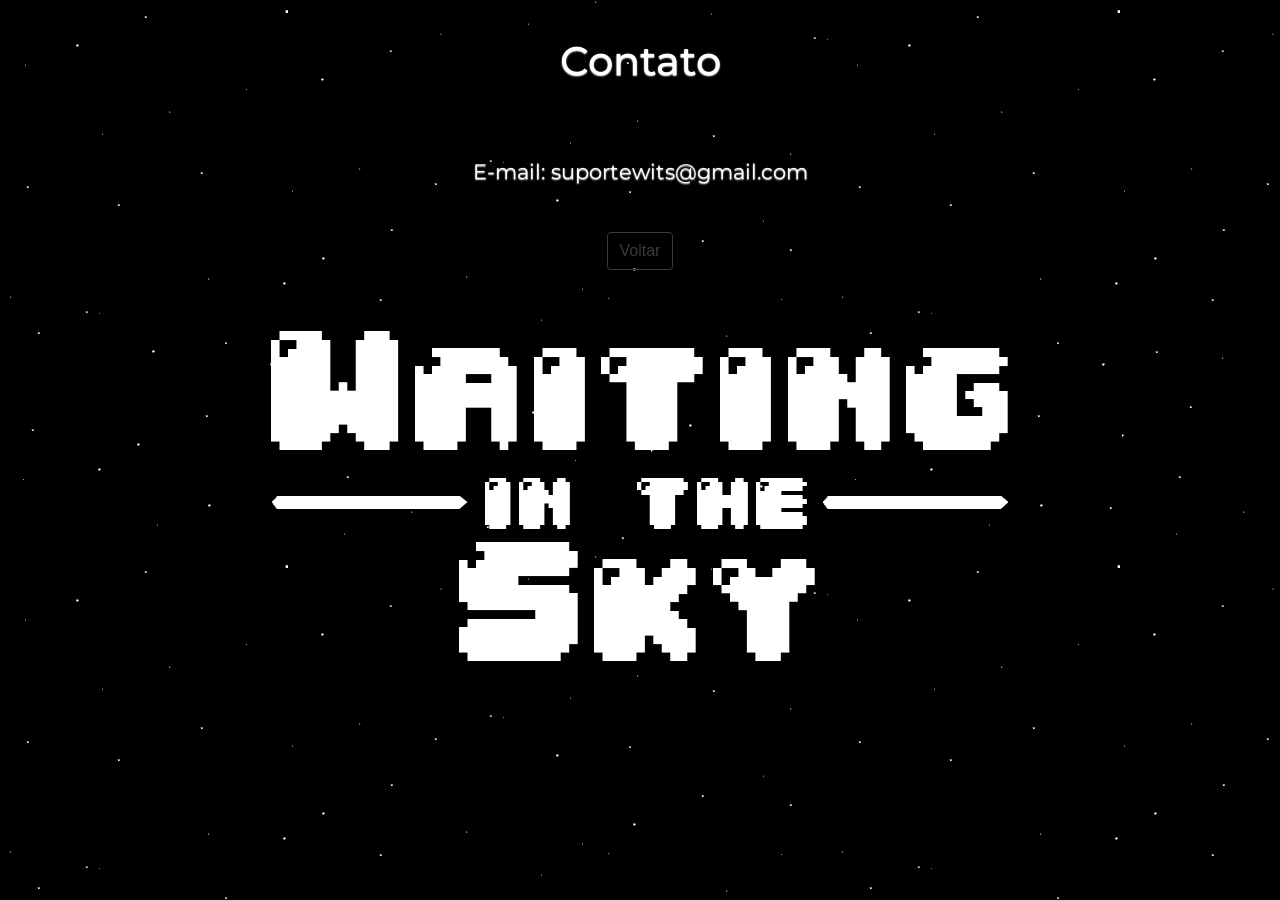
<file: site/contato.html>
<!doctype html>

<html lang="pt-br">

<head>

	<title>Contato</title>

	<meta charset="utf-8">
	<meta name="viewport" content="width=device-width, initial-scale=1, shrink-to-fit=no">
	<link rel="stylesheet" href="https://stackpath.bootstrapcdn.com/bootstrap/4.1.1/css/bootstrap.min.css" integrity="sha384-WskhaSGFgHYWDcbwN70/dfYBj47jz9qbsMId/iRN3ewGhXQFZCSftd1LZCfmhktB" crossorigin="anonymous">
	<link href="https://fonts.googleapis.com/css?family=Montserrat" rel="stylesheet">
	<link href="https://fonts.googleapis.com/css?family=Raleway" rel="stylesheet">	
	<link rel="stylesheet" href="https://cdnjs.cloudflare.com/ajax/libs/animate.css/3.5.2/animate.min.css">
	<link rel="shortcut icon" href="css/img/favicon.ico">
	<link rel="stylesheet" type="text/css" href="css/style.css">

</head>

<body id="fundocontato">

	<div class="center">

		<div class="texto">

			<br>

			<h1 class=" animated bounceInDown">Contato</h1>

			<br>

			<p class=" animated fadeInRight"> 
				<br>

				E-mail: suportewits@gmail.com

				<br>

			</p>

		</div>

		<br>

		<p  class=" animated fadeIn"><a class=" btn btn-outline-dark" href = "/index.html" > Voltar </a></p>

	</div>

	<div class="center">

		<p class=" animated fadeInLeft"><img class="logocontato" src="css/img/logo.png" alt="Logo do nome do jogo" title="Logo do jogo"></p>

	</div>

</body>

</html>
</file>
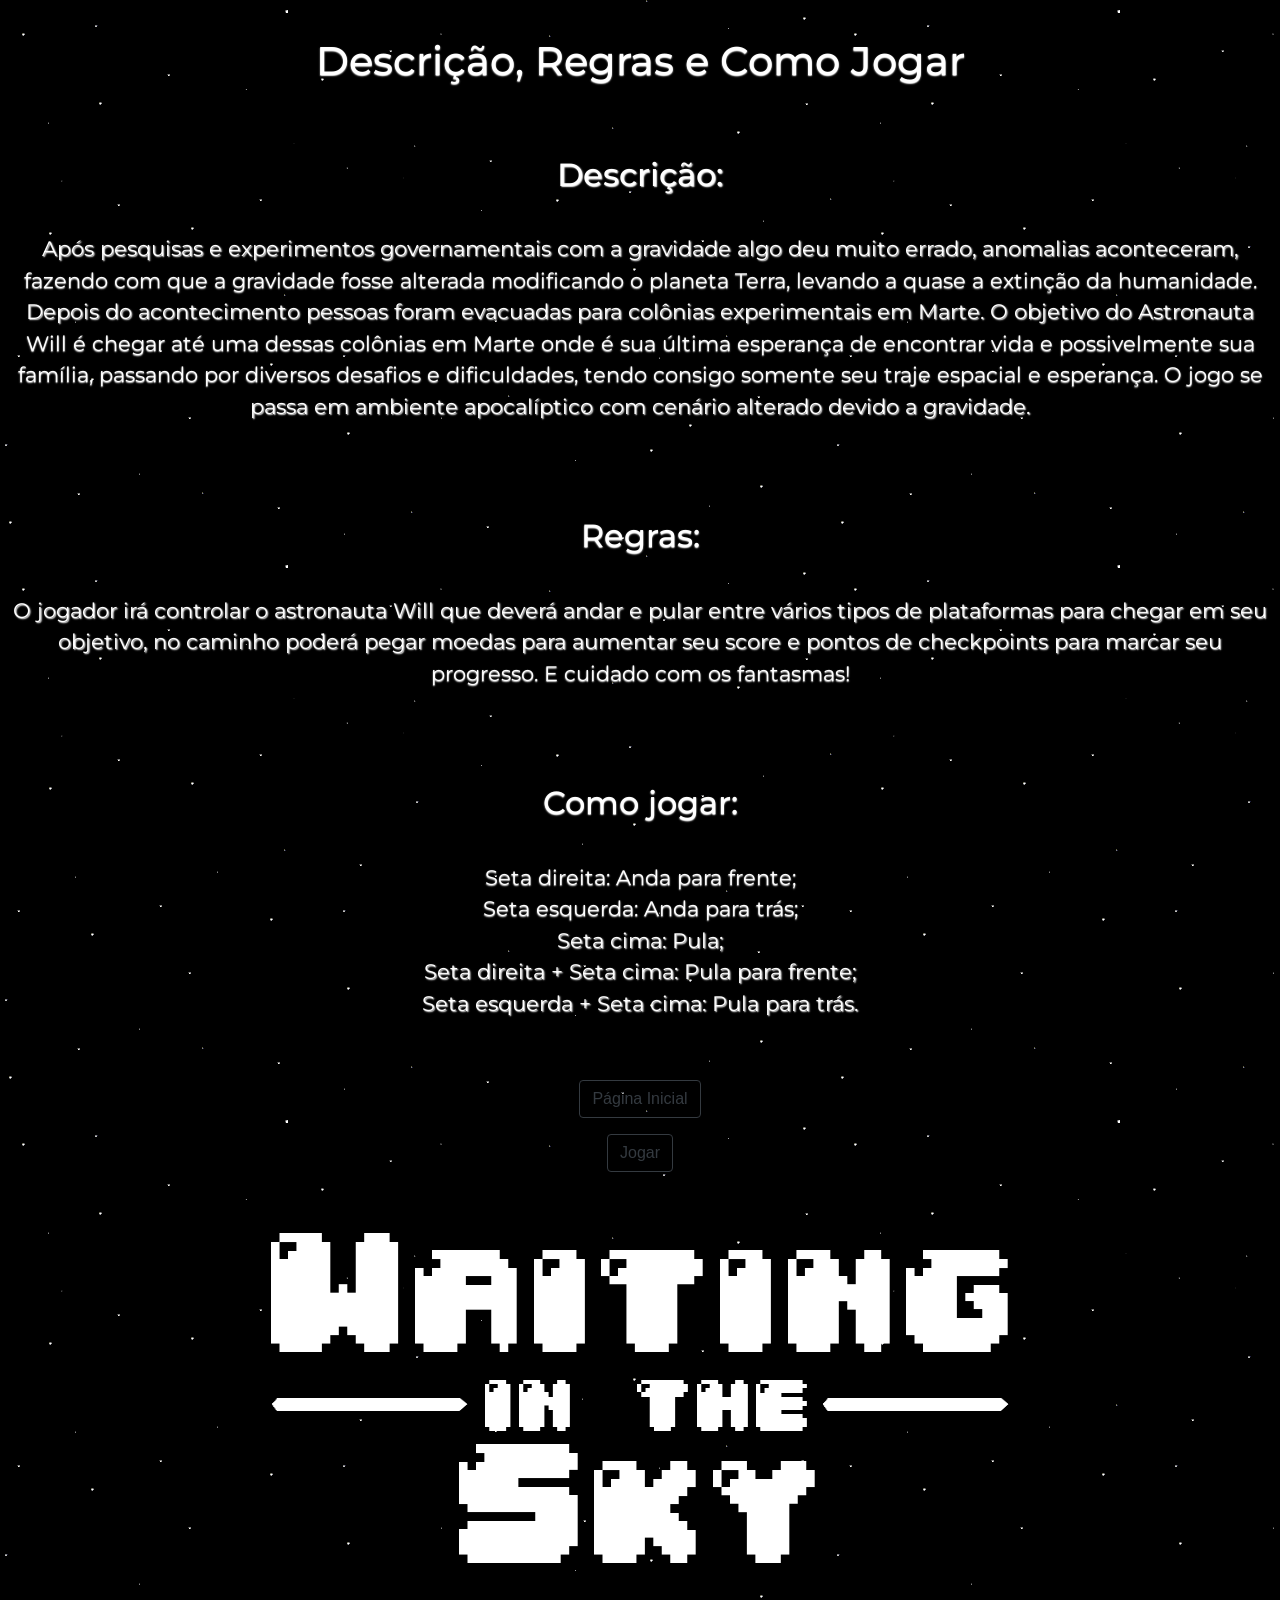
<file: site/regras.html>
<!doctype html>

<html lang="pt-br">

<head>

	<title>Regras do Jogo</title>

	<meta charset="utf-8">
	<meta name="viewport" content="width=device-width, initial-scale=1, shrink-to-fit=no">
	<link rel="stylesheet" href="https://stackpath.bootstrapcdn.com/bootstrap/4.1.1/css/bootstrap.min.css" integrity="sha384-WskhaSGFgHYWDcbwN70/dfYBj47jz9qbsMId/iRN3ewGhXQFZCSftd1LZCfmhktB" crossorigin="anonymous">
	<link href="https://fonts.googleapis.com/css?family=Montserrat" rel="stylesheet">
	<link href="https://fonts.googleapis.com/css?family=Raleway" rel="stylesheet">
	<link rel="stylesheet" href="https://cdnjs.cloudflare.com/ajax/libs/animate.css/3.5.2/animate.min.css">
	<link rel="shortcut icon" href="css/img/favicon.ico">
	<link rel="stylesheet" type="text/css" href="css/style.css">

</head>	

<body id="fundoregras">

	<div class="center">

		<div class="texto">

			<br>

			<h1 class=" animated bounceInDown"> Descrição, Regras e Como Jogar </h1>

			<br><br>

			<h2 class=" animated fadeInDown">Descrição:</h2>
			<br>
			<article class=" animated fadeInRight">Após pesquisas e experimentos governamentais com a gravidade algo deu muito errado, anomalias aconteceram, fazendo com que a gravidade fosse alterada modificando o planeta Terra, levando a quase a extinção da humanidade. Depois do acontecimento pessoas foram evacuadas para colônias experimentais em Marte. O objetivo do Astronauta Will é chegar até uma dessas colônias em Marte onde é sua última esperança de encontrar vida e possivelmente sua família, passando por diversos desafios e dificuldades, tendo consigo somente seu traje espacial e esperança. O jogo se passa em ambiente apocalíptico com cenário alterado devido a gravidade.</article>

			<br><br><br>

			<h2 class= "animated fadeInDown">Regras:</h2> 
			<br>
			<article class="animated fadeInLeft">O jogador irá controlar o astronauta Will que deverá andar e pular entre vários tipos de plataformas para chegar em seu objetivo, no caminho poderá pegar moedas para aumentar seu score e pontos de checkpoints para marcar seu progresso. E cuidado com os fantasmas!</article>

			<br><br><br>

			<h2 class=" animated fadeInDown">Como jogar:</h2> 
			<br>
			<article class=" animated fadeInRight">Seta direita: Anda para frente;
				<br>
				Seta esquerda: Anda para trás;
				<br>
				Seta cima: Pula;
				<br>
				Seta direita + Seta cima: Pula para frente;
				<br>
				Seta esquerda + Seta cima: Pula para trás.
			</article>

			<br>

		</div>

		<br>

		<p class=" animated fadeIn"><a class=" btn btn-outline-dark" href = "/index.html"  > Página Inicial </a></p>
		<p class=" animated fadeIn"><a class=" btn btn-outline-dark" href = "/site/jogo.php"  > Jogar </a></p>

	</div>

	<div class="center">

		<p class=" animated fadeInLeft"><img  class="logoregras" src="css/img/logo.png" alt="Logo do nome do jogo" title="Logo do jogo"></p>

	</div>

</body>

</html>
</file>
<file: site/css/style.css>
/*========================index======================*/
#fundoindex{
	background-image: url(img/imgindex.png);
	background-color: black;
}

#inputlogin:hover{
	opacity: 0.6;
	transition: 0.2s ease-out;
}

#inputsenha:hover{
	opacity: 0.6;
	transition: 0.2s ease-out;
}

#inputnome:hover{
	opacity: 0.6;
	transition: 0.2s ease-out;
}

#inputemail:hover{
	opacity: 0.6;
	transition: 0.2s ease-out;
}

#inputdatanasc:hover{
	opacity: 0.6;
	transition: 0.2s ease-out;
}

#inputrsenha:hover{
	opacity: 0.6;
	transition: 0.2s ease-out;
}

#textoindex1{
	text-decoration: none;
	color: inherit;
}

#textoindex2{
	text-decoration: none;
	color: inherit;
}

#textoindex3{
	text-decoration: none;
	color: inherit;
}

#logoindex{
	max-width:100%;
	height:auto;
	text-align: center;
}

.center{
	text-align: center;
}

.blocoindex{
	margin-top: -1%;
	width: 250px;
	color: white;
	margin-left: auto;
	margin-right: auto;
}

.wrapper p{
	width: 190px;
	height: 35px;
	color: black;
	background-color: white;
	margin-top:-25%;
	margin-left: -155px;
	display: block;
	position: fixed;
	border-radius: 1%;
	transition: all 0.3s cubic-bezier(0.800,0,0,1);
	transition: all 0.3s cubic-bezier(0.800,0,0,1);
	transition: all 0.3s cubic-bezier(0.800,0,0,1);
	position: absolute ;
}

.wrapper p:hover{
	margin-left: 0px;
}

@media only screen and (min-width: 768px) and (max-width: 959px) {
	#logoindex{
		margin-top: 10%;
	}

	#logorecupera{
		margin-top: 10%;
	}

	#logoranking{
		margin-top: 100px;
	}
}

@media only screen and (max-width: 767px) {
	#logoindex{
		margin-top: 10%;
	}

	#logorecupera{
		margin-top: 10%;
	}

	#logoranking{
		margin-top: 100px;
	}

}

@media only screen and (min-width: 480px) and (max-width: 767px) {
	#logoindex{
		margin-top: 10%;
	}

	#logorecupera{
		margin-top: 10%;
	}

	#logoranking{
		margin-top: 100px;
	}

}

@media only screen and (max-width: 479px) {
	#logoindex{
		margin-top: 10%;
	}

	#logorecupera{
		margin-top: 10%;
	}

	#logoranking{
		margin-top: 100px;
	}

}
@media only screen and (min-width : 1500px) and (max-width : 1920px)
{ 
	#logoindex{
		margin-top: 10px;
	}

	#logorecupera{
		margin-top: 100px;
	}

	#logoranking{
		margin-top: 100px;
	}
}

/*========================cadastro======================*/

#fundocadastro{
	background-image: url(img/imgcadastro.png);
	background-color: black;
}

.blococadastro{
	margin-top: 3%;
	width: 250px;
	color: white;
	margin-left: 15%;
	float: left;
}

#logocadastro{
	max-width:100%;
	height:auto;
	margin-top: 12.3%;
	text-align: center;
}

/*========================recupera======================*/

#fundorecupera{
	background-image: url(img/imgrecupera.png);
	background-color: black;
}


.blocorecupera{
	margin-top: -1%;
	width: 250px;
	color: white;
	margin-left: auto;
	margin-right: auto;
}

#logorecupera{
	max-width:100%;
	height:auto;
	text-align: center;
}

/*========================contato======================*/

#fundocontato{
	background-image: url(img/imgcontato.png);
	background-color: black;
}

.texto{
	font-family:'Montserrat', sans-serif;
	font-size: 21px; 
	padding: 5px;
	opacity: 1;
	color: white;
	text-shadow: 0.8px 0.8px 1.5px  white;
}

.logocontato{

	max-width:100%;
	height:auto;
	text-align: center;
}

/*========================ranking======================*/

.score1{
	margin-left: 7%;
	color: white;
}

.score2{
	margin-left: 7%;
	color: white;
}

.score3{
	margin-left: 7%;
	color: white;
}

.cry{

	/*text-align: left;*/
	
}

.cry2{

	
}

.cry3{


}

#fundoranking{
	background-image: url(img/imgranking.png);
	background-color: black;
}

.resultado1{

	width: 350px;
	height: 600px;
	overflow: auto;
	background-color: black; 
	font-family:'Raleway', sans-serif;
	font-size: 20px;
}

.resultado2{

	width: 350px;
	height: 600px;
	overflow: auto;
	background-color: black;  
	font-family:'Raleway', sans-serif;
	font-size: 20px;
}

.resultado3{

	width: 350px;
	height: 600px;
	overflow: auto;
	background-color: black;
	font-family:'Raleway', sans-serif;
	font-size: 20px;
}

#logoranking{
	margin-top: 5%;
	max-width:100%;
	height:auto;
	text-align: center;
}

.container{
	display: flex;
	flex-direction: row;
	flex-flow: row wrap;
	justify-content: space-around;
}

.level{
	font-family:'Raleway', sans-serif;
	font-size: 28px;
}

/*========================regras======================*/

#fundoregras{
	background-image: url(img/imgregras.png);
	background-color: black;
}

.logoregras{
	max-width:100%;
	height:auto;
	text-align: center;
}

/*========================jogo======================*/

#fundojogo{
	background-image: url(img/imgjogo.png);
	background-color: black;
}

#game{
	margin-left: 9%;
	margin-right: 9%;
	margin-top: 3%;
}

.blocoinfo{
	margin-top: 2%;
	color: white;
}

.dado1{
	font-family:'Raleway', sans-serif;
	font-size: 20px;
}

.dado2{
	font-family:'Raleway', sans-serif;
	font-size: 20px;
	padding-left: 2%;
}

.dado3{
	font-family:'Raleway', sans-serif;
	font-size: 20px;
	padding-left: 2%;
}

.dado4{
	font-family:'Raleway', sans-serif;
	font-size: 20px;
	padding-left: 2%;
}

/*========================ADM======================*/

#fundoadm{
	background-color: gray;
}

.tabela{
	list-style-type:none;
}

.blocoadm{
	margin-top: -1%;
	width: 260px;
	margin-left: auto;
	margin-right: auto;
}

.blocobtn{
	margin-top: -1%;
	width: 240px;
	margin-left: 2%;
}

/*========================alterar======================*/

#fundorecupera{
	background-image: url(img/imgalterar.png);
	background-color: black;
}

.blocoalterar{
	margin-top: -1%;
	width: 250px;
	color: white;
	margin-left: auto;
	margin-right: auto;
}

#logoalterar{
	max-width:100%;
	height:auto;
	text-align: center;
}
</file>
